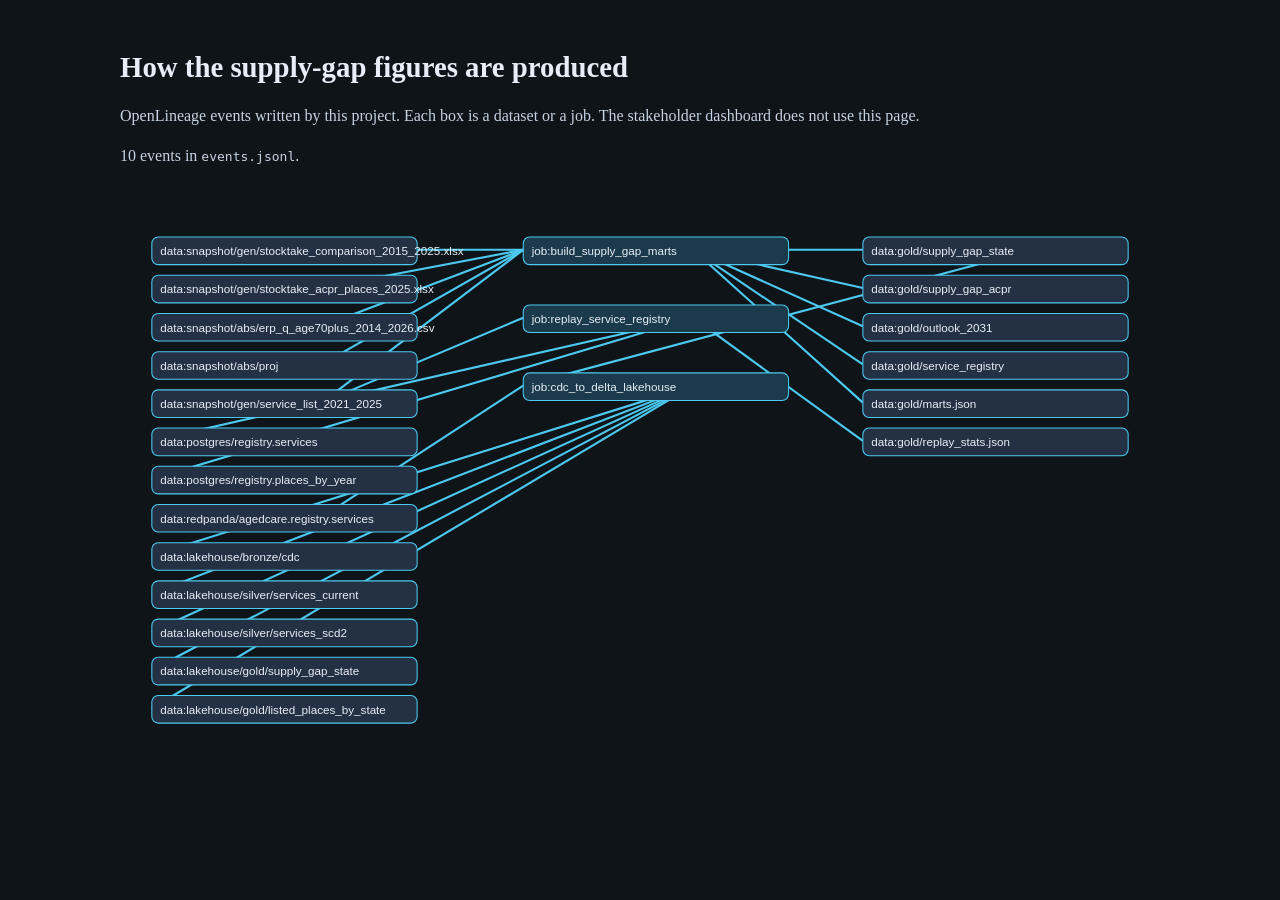
<file: docs/lineage/index.html>
<!DOCTYPE html>
<html lang="en">
<head>
<meta charset="utf-8"/>
<title>Lineage — aged care bed block</title>
<style>
body { margin: 0; background: #0f1419; color: #e7eef7; font-family: Georgia, serif; }
main { max-width: 1040px; margin: 0 auto; padding: 32px 20px 64px; }
h1 { font-size: 1.8rem; }
p { color: #c5d2e0; line-height: 1.5; }
</style>
</head>
<body>
<main>
<h1>How the supply-gap figures are produced</h1>
<p>OpenLineage events written by this project. Each box is a dataset or a job. The stakeholder dashboard does not use this page.</p>
<p>10 events in <code>events.jsonl</code>.</p>
<svg viewBox="0 0 980 548" width="100%" role="img" aria-label="Lineage graph"><line x1="190" y1="62" x2="380" y2="62" stroke="#4cc9f0" stroke-width="2"/><line x1="190" y1="98" x2="380" y2="62" stroke="#4cc9f0" stroke-width="2"/><line x1="190" y1="134" x2="380" y2="62" stroke="#4cc9f0" stroke-width="2"/><line x1="190" y1="170" x2="380" y2="62" stroke="#4cc9f0" stroke-width="2"/><line x1="190" y1="206" x2="380" y2="62" stroke="#4cc9f0" stroke-width="2"/><line x1="540" y1="62" x2="700" y2="62" stroke="#4cc9f0" stroke-width="2"/><line x1="540" y1="62" x2="700" y2="98" stroke="#4cc9f0" stroke-width="2"/><line x1="540" y1="62" x2="700" y2="134" stroke="#4cc9f0" stroke-width="2"/><line x1="540" y1="62" x2="700" y2="170" stroke="#4cc9f0" stroke-width="2"/><line x1="540" y1="62" x2="700" y2="206" stroke="#4cc9f0" stroke-width="2"/><line x1="190" y1="206" x2="380" y2="126" stroke="#4cc9f0" stroke-width="2"/><line x1="540" y1="126" x2="30" y2="242" stroke="#4cc9f0" stroke-width="2"/><line x1="540" y1="126" x2="30" y2="278" stroke="#4cc9f0" stroke-width="2"/><line x1="540" y1="126" x2="700" y2="242" stroke="#4cc9f0" stroke-width="2"/><line x1="190" y1="314" x2="380" y2="190" stroke="#4cc9f0" stroke-width="2"/><line x1="860" y1="62" x2="380" y2="190" stroke="#4cc9f0" stroke-width="2"/><line x1="540" y1="190" x2="30" y2="350" stroke="#4cc9f0" stroke-width="2"/><line x1="540" y1="190" x2="30" y2="386" stroke="#4cc9f0" stroke-width="2"/><line x1="540" y1="190" x2="30" y2="422" stroke="#4cc9f0" stroke-width="2"/><line x1="540" y1="190" x2="30" y2="458" stroke="#4cc9f0" stroke-width="2"/><line x1="540" y1="190" x2="30" y2="494" stroke="#4cc9f0" stroke-width="2"/><rect x="30" y="50" width="250" height="26" rx="6" fill="#243044" stroke="#4cc9f0"/><text x="38" y="67" fill="#e7eef7" font-size="11" font-family="sans-serif">data:snapshot/gen/stocktake_comparison_2015_2025.xlsx</text><rect x="30" y="86" width="250" height="26" rx="6" fill="#243044" stroke="#4cc9f0"/><text x="38" y="103" fill="#e7eef7" font-size="11" font-family="sans-serif">data:snapshot/gen/stocktake_acpr_places_2025.xlsx</text><rect x="30" y="122" width="250" height="26" rx="6" fill="#243044" stroke="#4cc9f0"/><text x="38" y="139" fill="#e7eef7" font-size="11" font-family="sans-serif">data:snapshot/abs/erp_q_age70plus_2014_2026.csv</text><rect x="30" y="158" width="250" height="26" rx="6" fill="#243044" stroke="#4cc9f0"/><text x="38" y="175" fill="#e7eef7" font-size="11" font-family="sans-serif">data:snapshot/abs/proj</text><rect x="30" y="194" width="250" height="26" rx="6" fill="#243044" stroke="#4cc9f0"/><text x="38" y="211" fill="#e7eef7" font-size="11" font-family="sans-serif">data:snapshot/gen/service_list_2021_2025</text><rect x="30" y="230" width="250" height="26" rx="6" fill="#243044" stroke="#4cc9f0"/><text x="38" y="247" fill="#e7eef7" font-size="11" font-family="sans-serif">data:postgres/registry.services</text><rect x="30" y="266" width="250" height="26" rx="6" fill="#243044" stroke="#4cc9f0"/><text x="38" y="283" fill="#e7eef7" font-size="11" font-family="sans-serif">data:postgres/registry.places_by_year</text><rect x="30" y="302" width="250" height="26" rx="6" fill="#243044" stroke="#4cc9f0"/><text x="38" y="319" fill="#e7eef7" font-size="11" font-family="sans-serif">data:redpanda/agedcare.registry.services</text><rect x="30" y="338" width="250" height="26" rx="6" fill="#243044" stroke="#4cc9f0"/><text x="38" y="355" fill="#e7eef7" font-size="11" font-family="sans-serif">data:lakehouse/bronze/cdc</text><rect x="30" y="374" width="250" height="26" rx="6" fill="#243044" stroke="#4cc9f0"/><text x="38" y="391" fill="#e7eef7" font-size="11" font-family="sans-serif">data:lakehouse/silver/services_current</text><rect x="30" y="410" width="250" height="26" rx="6" fill="#243044" stroke="#4cc9f0"/><text x="38" y="427" fill="#e7eef7" font-size="11" font-family="sans-serif">data:lakehouse/silver/services_scd2</text><rect x="30" y="446" width="250" height="26" rx="6" fill="#243044" stroke="#4cc9f0"/><text x="38" y="463" fill="#e7eef7" font-size="11" font-family="sans-serif">data:lakehouse/gold/supply_gap_state</text><rect x="30" y="482" width="250" height="26" rx="6" fill="#243044" stroke="#4cc9f0"/><text x="38" y="499" fill="#e7eef7" font-size="11" font-family="sans-serif">data:lakehouse/gold/listed_places_by_state</text><rect x="380" y="50" width="250" height="26" rx="6" fill="#1b3a4b" stroke="#4cc9f0"/><text x="388" y="67" fill="#e7eef7" font-size="11" font-family="sans-serif">job:build_supply_gap_marts</text><rect x="380" y="114" width="250" height="26" rx="6" fill="#1b3a4b" stroke="#4cc9f0"/><text x="388" y="131" fill="#e7eef7" font-size="11" font-family="sans-serif">job:replay_service_registry</text><rect x="380" y="178" width="250" height="26" rx="6" fill="#1b3a4b" stroke="#4cc9f0"/><text x="388" y="195" fill="#e7eef7" font-size="11" font-family="sans-serif">job:cdc_to_delta_lakehouse</text><rect x="700" y="50" width="250" height="26" rx="6" fill="#243044" stroke="#4cc9f0"/><text x="708" y="67" fill="#e7eef7" font-size="11" font-family="sans-serif">data:gold/supply_gap_state</text><rect x="700" y="86" width="250" height="26" rx="6" fill="#243044" stroke="#4cc9f0"/><text x="708" y="103" fill="#e7eef7" font-size="11" font-family="sans-serif">data:gold/supply_gap_acpr</text><rect x="700" y="122" width="250" height="26" rx="6" fill="#243044" stroke="#4cc9f0"/><text x="708" y="139" fill="#e7eef7" font-size="11" font-family="sans-serif">data:gold/outlook_2031</text><rect x="700" y="158" width="250" height="26" rx="6" fill="#243044" stroke="#4cc9f0"/><text x="708" y="175" fill="#e7eef7" font-size="11" font-family="sans-serif">data:gold/service_registry</text><rect x="700" y="194" width="250" height="26" rx="6" fill="#243044" stroke="#4cc9f0"/><text x="708" y="211" fill="#e7eef7" font-size="11" font-family="sans-serif">data:gold/marts.json</text><rect x="700" y="230" width="250" height="26" rx="6" fill="#243044" stroke="#4cc9f0"/><text x="708" y="247" fill="#e7eef7" font-size="11" font-family="sans-serif">data:gold/replay_stats.json</text></svg>
</main>
</body>
</html>
</file>
